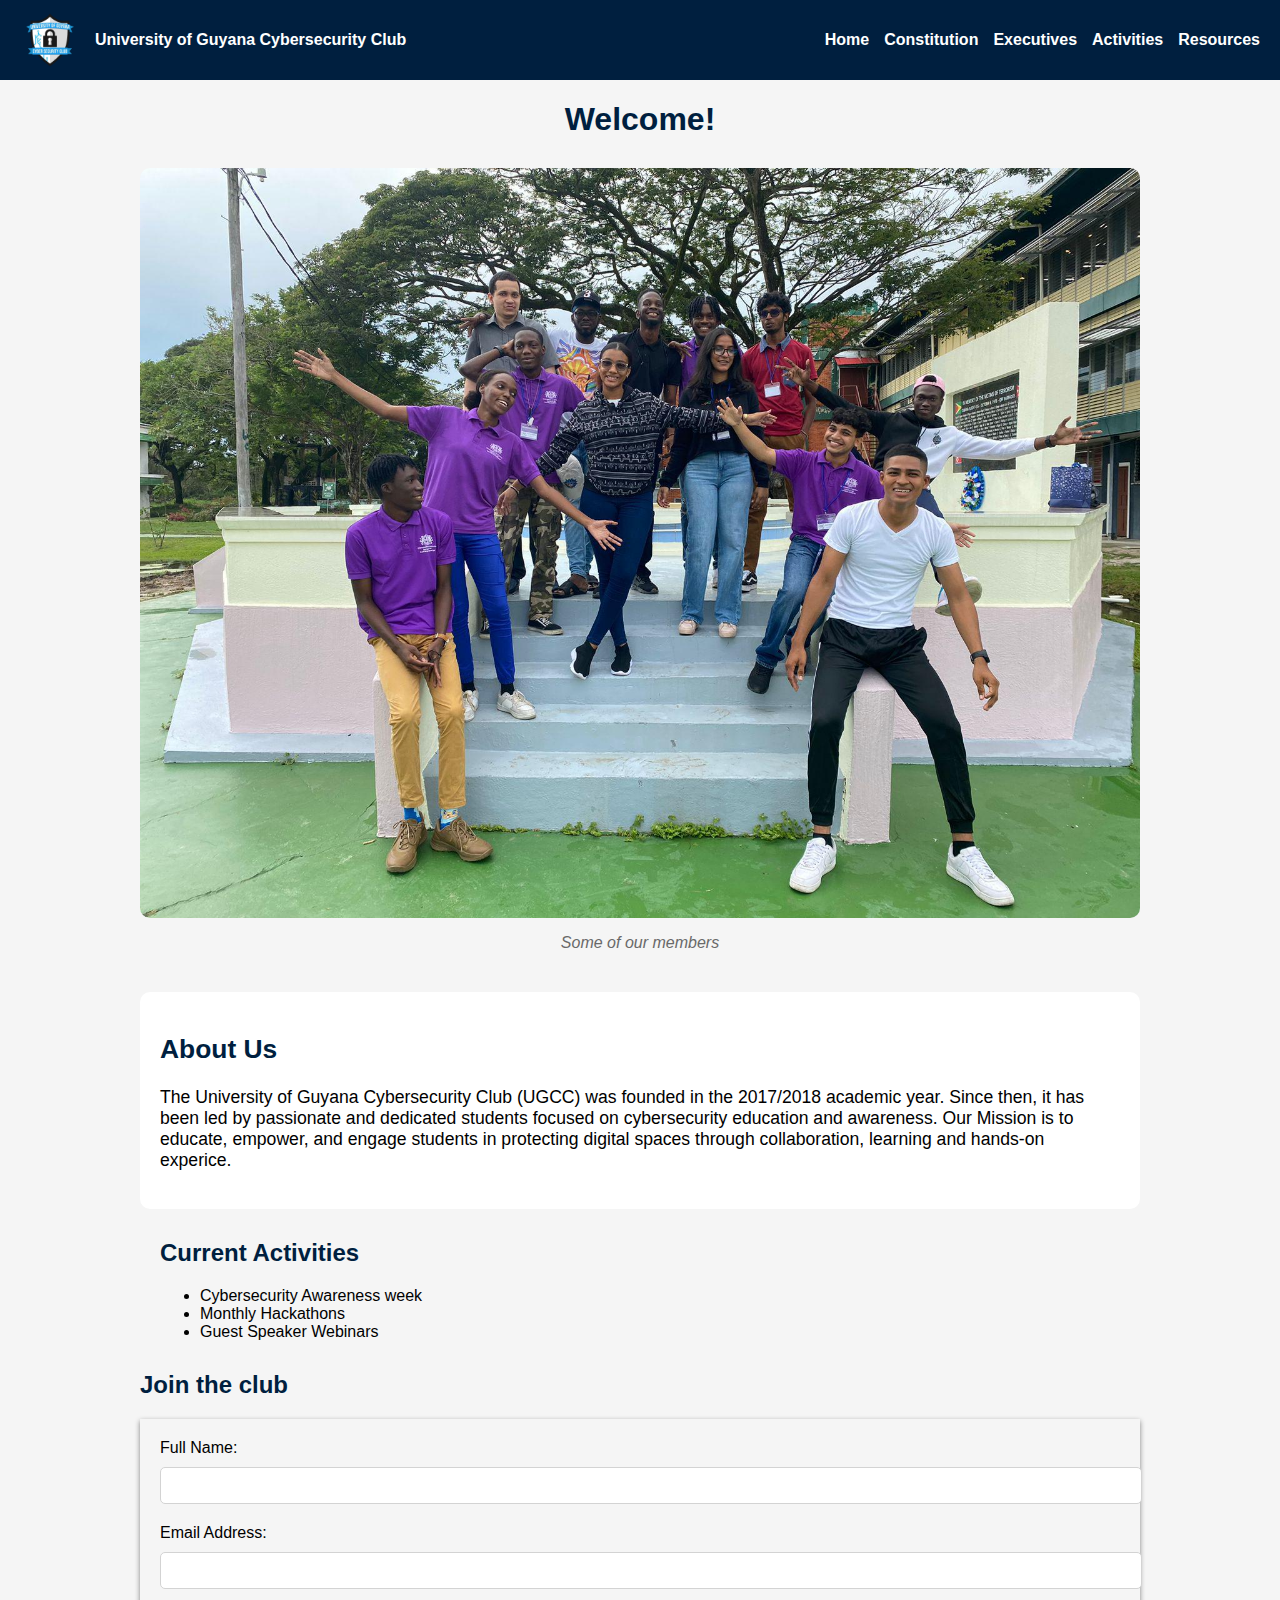
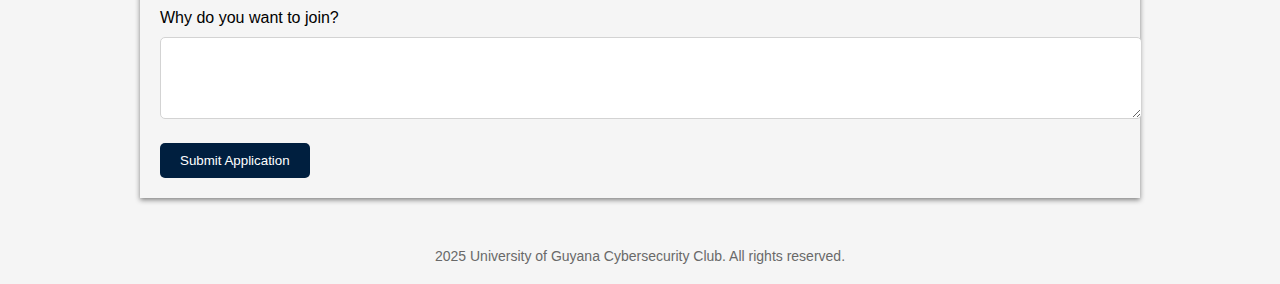
<file: index.html>
<!DOCTYPE html>
<html lang="en">
    <head>
        <meta charset="UTF-8"/>
        <meta name="viewport" content="width=device-width, initial-scale=1.0"/>
        <title>University of Guyana Cybersecurity Club</title>
        <link rel="stylesheet" href="style.css">
    </head>
</html>
<body>

    <header>
        <div class="logo-title">
            <img src="ugcc-logo.png" alt="UG Cybersecurity Club Logo">
            <span>University of Guyana Cybersecurity Club</span>
        </div>
        
    <nav>
      <a href="index.html">Home</a>
      <a href="consititution.html">Constitution</a>
      <a href="executives.html">Executives</a>
      <a href="activities.html">Activities</a>
      <a href="resources.html">Resources</a>
      
     </nav>
        </nav>
    </header>

    <div class="welcome-heading">
        <h1>Welcome!</h1>
    </div>
    
    <div class="container">
        
       

        <img src="ugcc-group-photo.jpeg" alt="University of Guyana Cybersecurity Club members group photo"
class="members-photo">
<p class="photo-caption">Some of our members</p>


<section class="about">
    <h2>
    About Us
    </h2>
    <p>
        The University of Guyana Cybersecurity Club (UGCC) was founded in the 2017/2018 academic year.
        Since then, it has been led by passionate and dedicated students focused on cybersecurity education and awareness.
        Our Mission is to educate, empower, and engage students in protecting digital spaces through collaboration,
         learning and hands-on experice.
    </p>

    </section>
    

    <section class="activities">
        <h2>Current Activities</h2>
        <ul>
            <li>Cybersecurity Awareness week</li>
            <li>Monthly Hackathons</li>
            <li>Guest Speaker Webinars</li>
        </ul>
    </section>

   <h2> Join the club</h2> 
   <form id="joinForm">
    <label for="name">Full Name:</label>
    <input type="text" id="name" required>

    <label for="email">Email Address:</lablel>
    <input type="email" id="email" required>

    <label for="interest"> Why do you want to join?</label>
    <textarea id="interest" rows="4" required></textarea>

    <button type="submit">Submit Application</button>
   </form>

</section>


</div>
<footer>
    2025 University of Guyana Cybersecurity Club. All rights reserved. 
</footer>

<script src="script.js"></script>
    
</body>
</html>
</file>
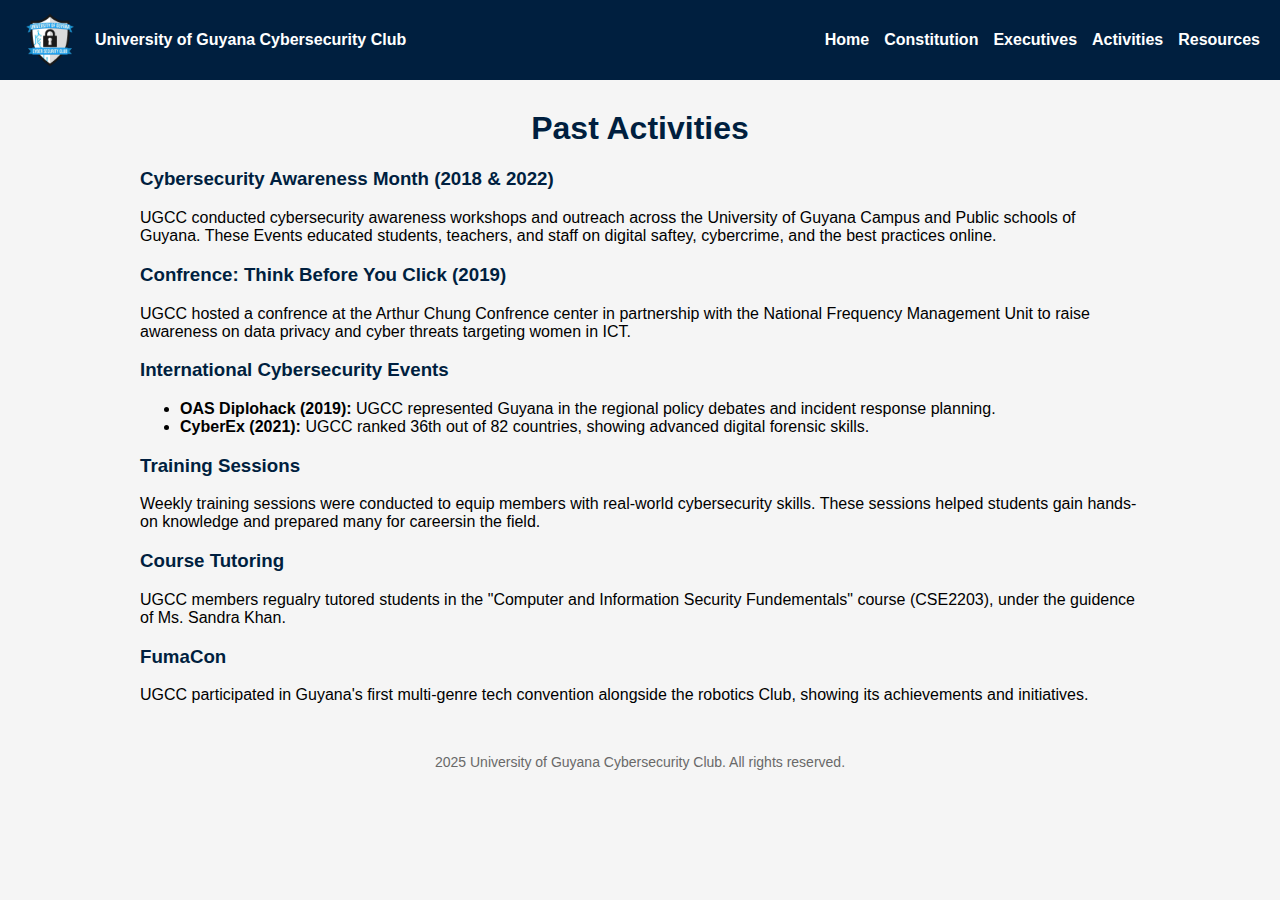
<file: activities.html>
<!DOCTYPE html>
<html lang="en">
<head>
  <meta charset="UTF-8" />
  <meta name="Viewport" content="width=device-width, initial-scale=1.0"/>

  <title>UG Cybersecurity Club | Activities</title>
<link rel="stylesheet" href="style.css">
</head>
<body>

</body>
  <header>
    <div class="logo-title">
      <img src="ugcc-logo.png" alt=""UG Cybersecurity Club Logo">
      <span>University of Guyana Cybersecurity Club </span>

    </div>
    <nav>
      <a href="index.html">Home</a>
      <a href="consititution.html">Constitution</a>
      <a href="executives.html">Executives</a>
      <a href="activities.html">Activities</a>
      <a href="resources.html">Resources</a>

     </nav>
  </header>

  <div class="activities">

    <h1> Past Activities</h1>
  
   <h3> Cybersecurity Awareness Month (2018 & 2022)</h3>
    <p>
        UGCC conducted cybersecurity awareness workshops and outreach across the University of Guyana Campus and Public schools of Guyana.
        These Events educated students, teachers, and staff on digital saftey, cybercrime, and the best practices online.
    </p>
    <h3> Confrence: Think Before You Click (2019)</h3>
<p>
    UGCC hosted a confrence at the Arthur Chung Confrence center in partnership with the National Frequency Management Unit to raise awareness on data privacy and cyber threats targeting women in ICT.

</p>

<h3>International Cybersecurity Events</h3>
<ul>
<li><strong>OAS Diplohack (2019):</strong> UGCC represented Guyana in the regional policy debates and incident response planning.</li>
<li><strong>CyberEx (2021):</strong>  UGCC ranked 36th out of 82 countries, showing advanced digital forensic skills.</li>
  </ul>

  <h3>Training Sessions</h3>
  <p>
    Weekly training sessions were conducted to equip members with real-world cybersecurity skills. These sessions helped students gain hands-on knowledge and prepared many for careersin the field.

  </p>

  <h3>Course Tutoring</h3>
  <p>
    UGCC members regualry tutored students in the "Computer and Information Security Fundementals" course (CSE2203), under the guidence of Ms. Sandra Khan.

  </p>

  <h3>FumaCon</h3>
  <p>
    UGCC participated in Guyana's first multi-genre tech convention alongside the robotics Club, showing  its achievements and initiatives.

  </p>
</div>

<footer>
    2025 University of Guyana Cybersecurity Club. All rights reserved.

  </footer>

</body>
</html>
</file>
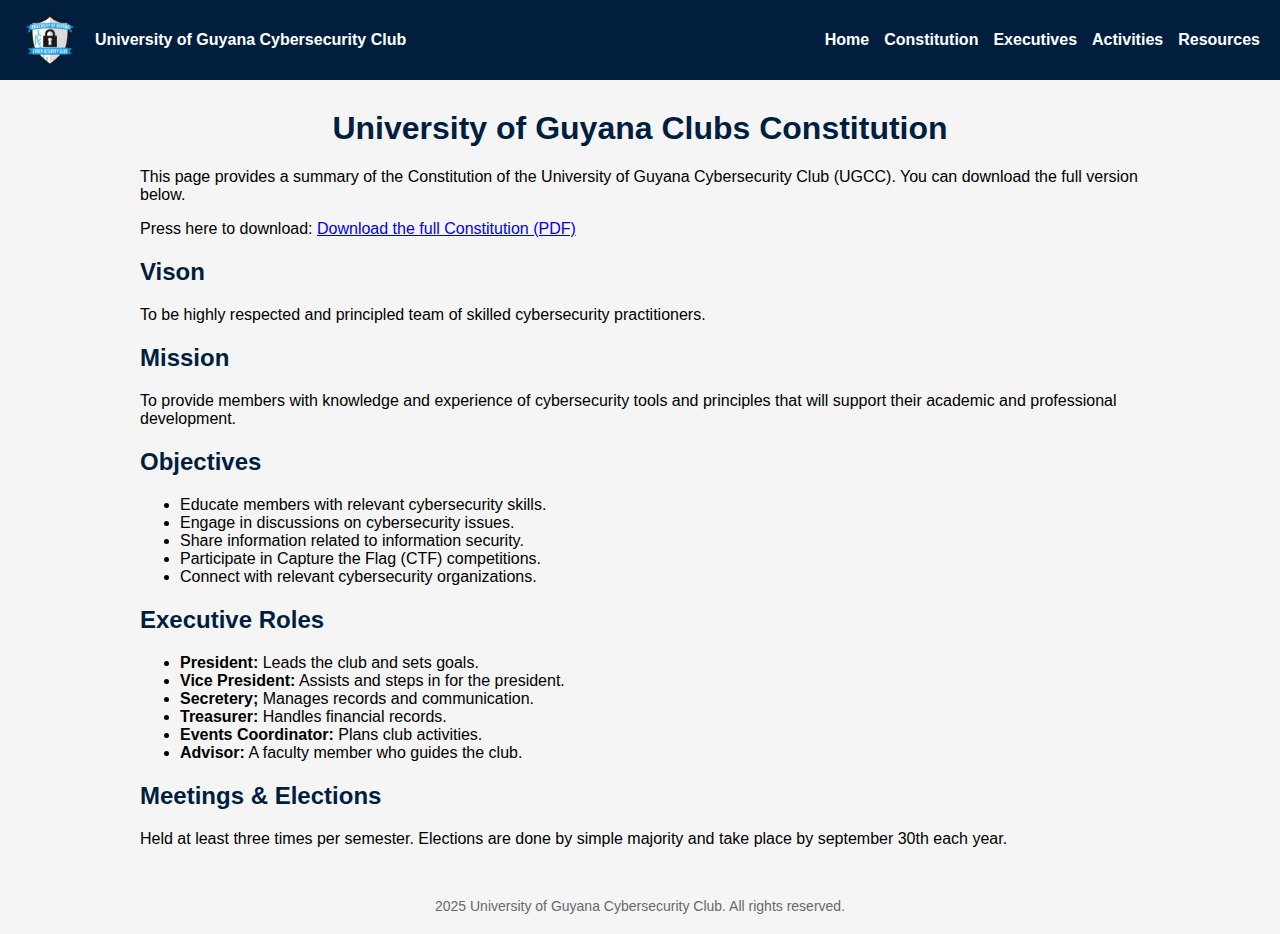
<file: consititution.html>
<!DOCTYPE html>
<html lang="en">
<head>
  <meta charset="UTF-8" />
  <meta name="Viewport" content="width=device-width, initial-scale=1.0"/>

  <title>UG Cybersecurity Club | Constitution</title>
<link rel="stylesheet" href="style.css">

</head>
<body>
    <header>
        <div class="logo-title">
            <img src="ugcc-logo.png" alt="UG Cybersecurity Club Logo">
            <span> University of Guyana Cybersecurity Club</span>

        </div>
        <nav>
     <a href="index.html">Home</a>
      <a href="consititution.html">Constitution</a>
      <a href="executives.html">Executives</a>
      <a href="activities.html">Activities</a>
      <a href="resources.html">Resources</a>
    
        </nav>
    </header>

    <div class="container">
    <h1> University of Guyana Clubs Constitution</h1>
    
    <p>This page provides a summary of the Constitution of the University of Guyana Cybersecurity Club (UGCC). You can download the full version below.</p>
 <p> Press here to download: <a href="Constitution of the University of Guyana Cybersecurity Club.pdf" download>Download the full Constitution (PDF)</a></p>


 <h2>Vison</h2>
    <p>To be highly respected and principled team of skilled cybersecurity practitioners.</p>

    <h2> Mission</h2>
    <p> To provide members with knowledge and experience of cybersecurity tools and principles that will support their academic and professional development.</p>

    <h2> Objectives</h2>
    <ul>
        <li>Educate members with relevant cybersecurity skills.</li>
        <li>Engage in discussions on cybersecurity issues.</li>
        <li>Share information related to information security.</li>
        <li> Participate in Capture the Flag (CTF) competitions.</li>
        <li>Connect with relevant cybersecurity organizations.</li>
    </ul>

    <h2> Executive Roles</h2>
    <ul>
        <li><strong>President:</strong>  Leads the club and sets goals.</li>
        <li><strong>Vice President:</strong> Assists and steps in for the president.</li>
        <li><strong>Secretery;</strong> Manages records and communication.</li>
        <li><strong>Treasurer:</strong> Handles financial records.</li>
        <li><strong>Events Coordinator:</strong> Plans club activities.</li>
        <li><strong>Advisor:</strong> A faculty member who guides the club.</li>

    </ul>

    <h2>Meetings & Elections</h2>
    <p>Held at least three times per semester. Elections are done by simple majority and take place by september 30th each year.</p>

    </div>

    <footer>
    2025 University of Guyana Cybersecurity Club. All rights reserved.

  </footer>

</body>
</html>
</file>
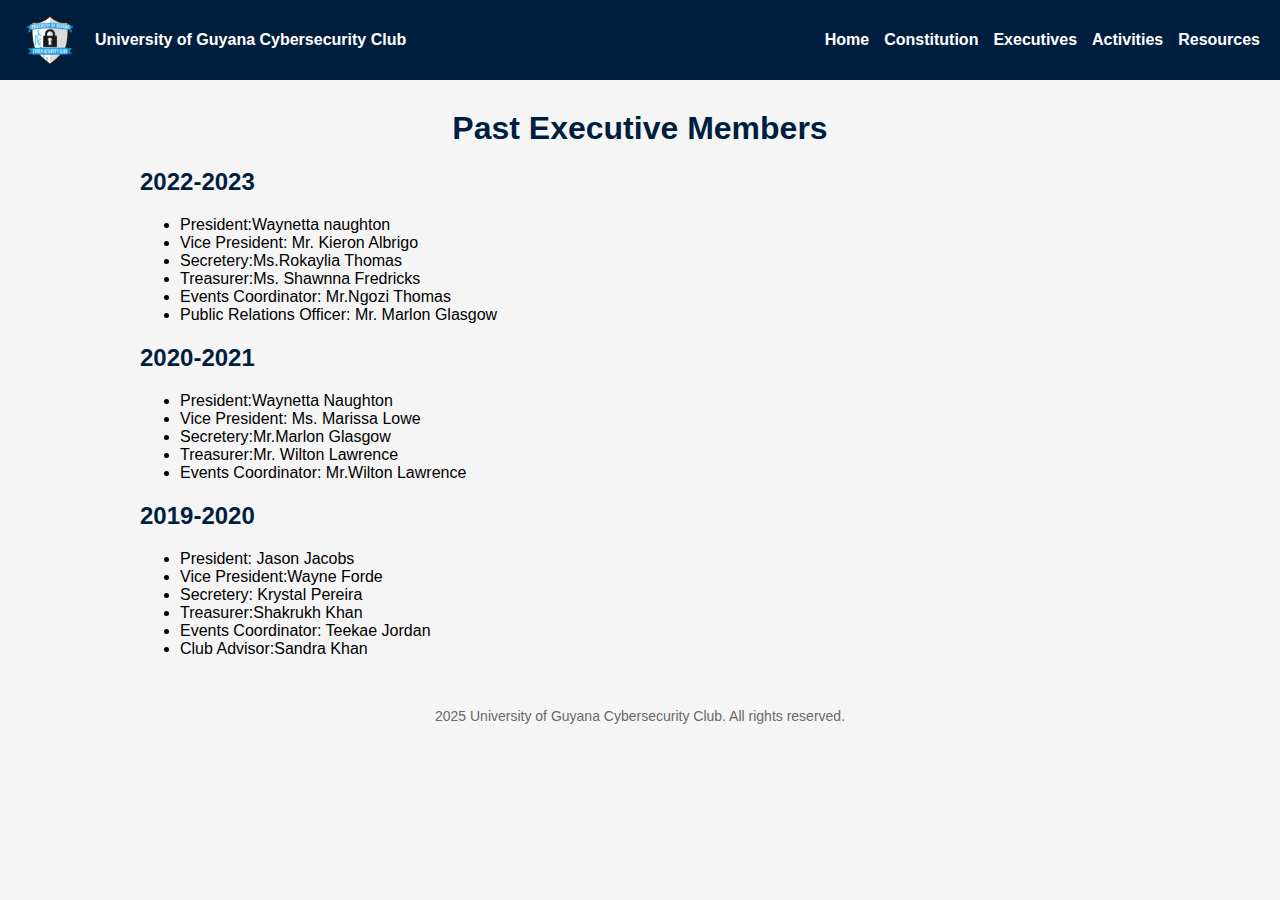
<file: executives.html>
<!DOCTYPE html>
<html lang="en">
<head>
  <meta charset="UTF-8" />
  <meta name="Viewport" content="width=device-width, initial-scale=1.0"/>

  <title>UG Cybersecurity Club | Executives</title>
<link rel="stylesheet" href="style.css">
</head>
<body>

</body>
  <header>
    <div class="logo-title">
      <img src="ugcc-logo.png" alt=""UG Cybersecurity Club Logo">
      <span>University of Guyana Cybersecurity Club </span>

    </div>
    <nav>
      <a href="ugcc.html">Home</a>
      <a href="consititution.html">Constitution</a>
      <a href="executives.html">Executives</a>
      <a href="activities.html">Activities</a>
      <a href="resources.html">Resources</a>
      
     </nav>
  </header>

  <div class="container">
    <h1>Past Executive Members</h1>
    

    <h2>2022-2023</h2>
    <ul> 
        <li>President:Waynetta naughton</li>
        <li>Vice President: Mr. Kieron Albrigo</li>
        <li>Secretery:Ms.Rokaylia Thomas</li>
        <li>Treasurer:Ms. Shawnna Fredricks </li>
        <li>Events Coordinator: Mr.Ngozi Thomas</li>
        <li>Public Relations Officer: Mr. Marlon Glasgow</li>
 </ul>

 <h2>2020-2021</h2>
    <ul> 
        <li>President:Waynetta Naughton</li>
        <li>Vice President: Ms. Marissa Lowe</li>
        <li>Secretery:Mr.Marlon Glasgow</li>
        <li>Treasurer:Mr. Wilton Lawrence</li>
        <li>Events Coordinator: Mr.Wilton Lawrence</li>
        
    </ul>

    <h2>2019-2020</h2>
    <ul> 
        <li>President: Jason Jacobs</li>
        <li>Vice President:Wayne Forde</li>
        <li>Secretery: Krystal Pereira</li>
        <li>Treasurer:Shakrukh Khan</li>
        <li>Events Coordinator: Teekae Jordan</li>
        <li>Club Advisor:Sandra Khan</li>


    </ul>
    
  </div>
  <footer>
    2025 University of Guyana Cybersecurity Club. All rights reserved.

  </footer>

  </body>
  </html>
</file>
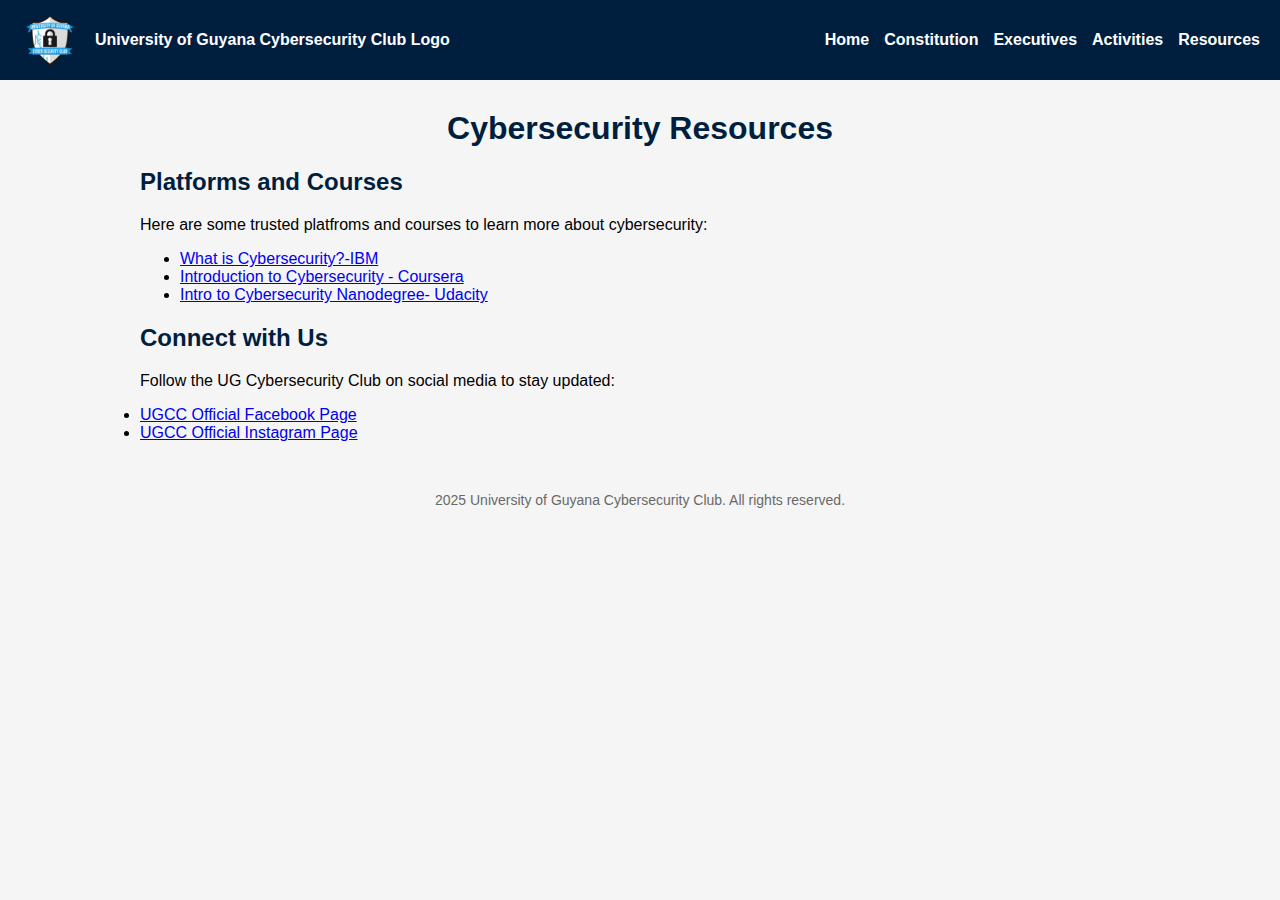
<file: resources.html>
<!DOCTYPE html>
<html lang="en">
<head>
  <meta charset="UTF-8" />
  <meta name="Viewport" content="width=device-width, initial-scale=1.0"/>

  <title>UG Cybersecurity Club | Resources</title>
<link rel="stylesheet" href="style.css">
</head>
<body>

</body>
  <header>
    <div class="logo-title">
      <img src="ugcc-logo.png" alt=""UG Cybersecurity Club Logo">
      <span>University of Guyana Cybersecurity Club Logo</span>

    </div>
    <nav>
      <a href="index.html">Home</a>
      <a href="consititution.html">Constitution</a>
      <a href="executives.html">Executives</a>
      <a href="activities.html">Activities</a>
      <a href="resources.html">Resources</a>

     </nav>
  </header>

  <div class="container">
  <h1>Cybersecurity Resources</h1>

  <h2> Platforms and Courses</h2>

  <p>Here are some trusted platfroms and courses to learn more about cybersecurity:<p>

  <ul>
    <li><a 
        href="https://www.ibm.com/topics/cybersecurity"target_"blank">
        What is Cybersecurity?-IBM
    </a>
    </li>
    <li>
        <a href="https://www.coursera.org/learn/cybersecurity"target="_blank">
            Introduction to Cybersecurity - Coursera
        </a>
</li>

<li><a href="https://www.udacity.com/course/intro-to-cybersecurity-nanodegree--nd545"target="_blank">
    Intro to Cybersecurity Nanodegree- Udacity
</a>
</li>
  </ul>

  <h2>Connect with Us</h2>
  <p>Follow the UG Cybersecurity Club on social media to stay updated:</p>

  <li>
    <a href="https://www.facebook.com/share/1YmpTWiESg/?mibextid=wwCIfr"target="_blank">
        UGCC Official Facebook Page
    </a>
  </li>

  <li>
    <a href="https://www.instagram.com/uogcybersecurityclub?igsh=NDBxcW1nN21YnM0"target="_blank">
        UGCC Official Instagram Page
    </a>
  </li>
  </div>

  
  
  
  <footer>
    2025 University of Guyana Cybersecurity Club. All rights reserved.
</footer>


</body>
</html>
</file>
<file: style.css>
body{ 
 font-family:'Segoe UI', sans-serif;
    background-color: #f5f5f5;
    margin:0;
    padding:0;
    color: black ;
}

header{
    background-color: #001f3f;
    color: #fffff;
    display: flex ;
    align-items: center;
    justify-content:space-between ;
    padding: 10px 20px;
    flex-wrap: wrap;
}

.logo-title{
    display: flex ;
    align-items: center;
}

.logo-title img {
    height:60px ;
    margin-right:15px ;
}

.logo-title span {
    font: size 1.6em; ;
    font-weight: bold;
    color: white;
}
 
nav{
    display: flex ;
    flex-wrap:wrap ;
    gap: 15px;
}

nav a {
    color: white ;
    text-decoration: none;
    font-weight: bold ;
}

nav a:hover {
    text-decoration: underline;
}

.container {
    max-width: 1000px;
    margin: 30px auto ;
    padding: 0 20px;
    flex: 1;
    text-align:left;

}

.welcome-heading{
    text-align: center;
     color: #001f3f;
}


h1{
    color: #001f3f;
    text-align: center;
}


h2 {
    color: #001f3f;
    text-align:;
   
}
h3{
    color: #001f3f;
    text-align: ;

   
}

.members-photo {
    display:block ;
    margin: 30px auto 10px;
    width: 100%;
    max-width: 900% ;
    border-radius: 10px ;
}

.photo-caption{
    text-align: center;
    font-style: italic;
    margin-bottom: 40px;
    color: #696969;
}
.about {
    text-align:left;
    font-size: 1.1em;
    margin-top: 20px;
    background-color:white ;
    padding: 20px;
    border-radius: 10px;
}

.activities{
    

    max-width: 1000px;
    margin: 30px auto ;
    padding: 0 20px;
    flex: 1;
    text-align:;
}

form{
    background-color: ;
    padding:20px ;
    border: radius 10px; ;
    box-shadow: 0 2px 5px #808080;
}

input,select, textarea{
    width: 100% ;
    padding:  10px;
    margin: 10px 0 20px;
    border: 1px solid #d3d3d3;
    border-radius: 5px;   
}

button{
    background-color: #001f3f;
    color: white;
    padding: 10px 20px ;
    border: none;
    border-radius: 5px ;
    cursor: pointer;
}

button:hover {
    background-color: #87ceeb ;
}

footer {
    text-align: center ;
    padding: 20px;
    font-size: 14px;
    color: #696969 ;
}
</file>
